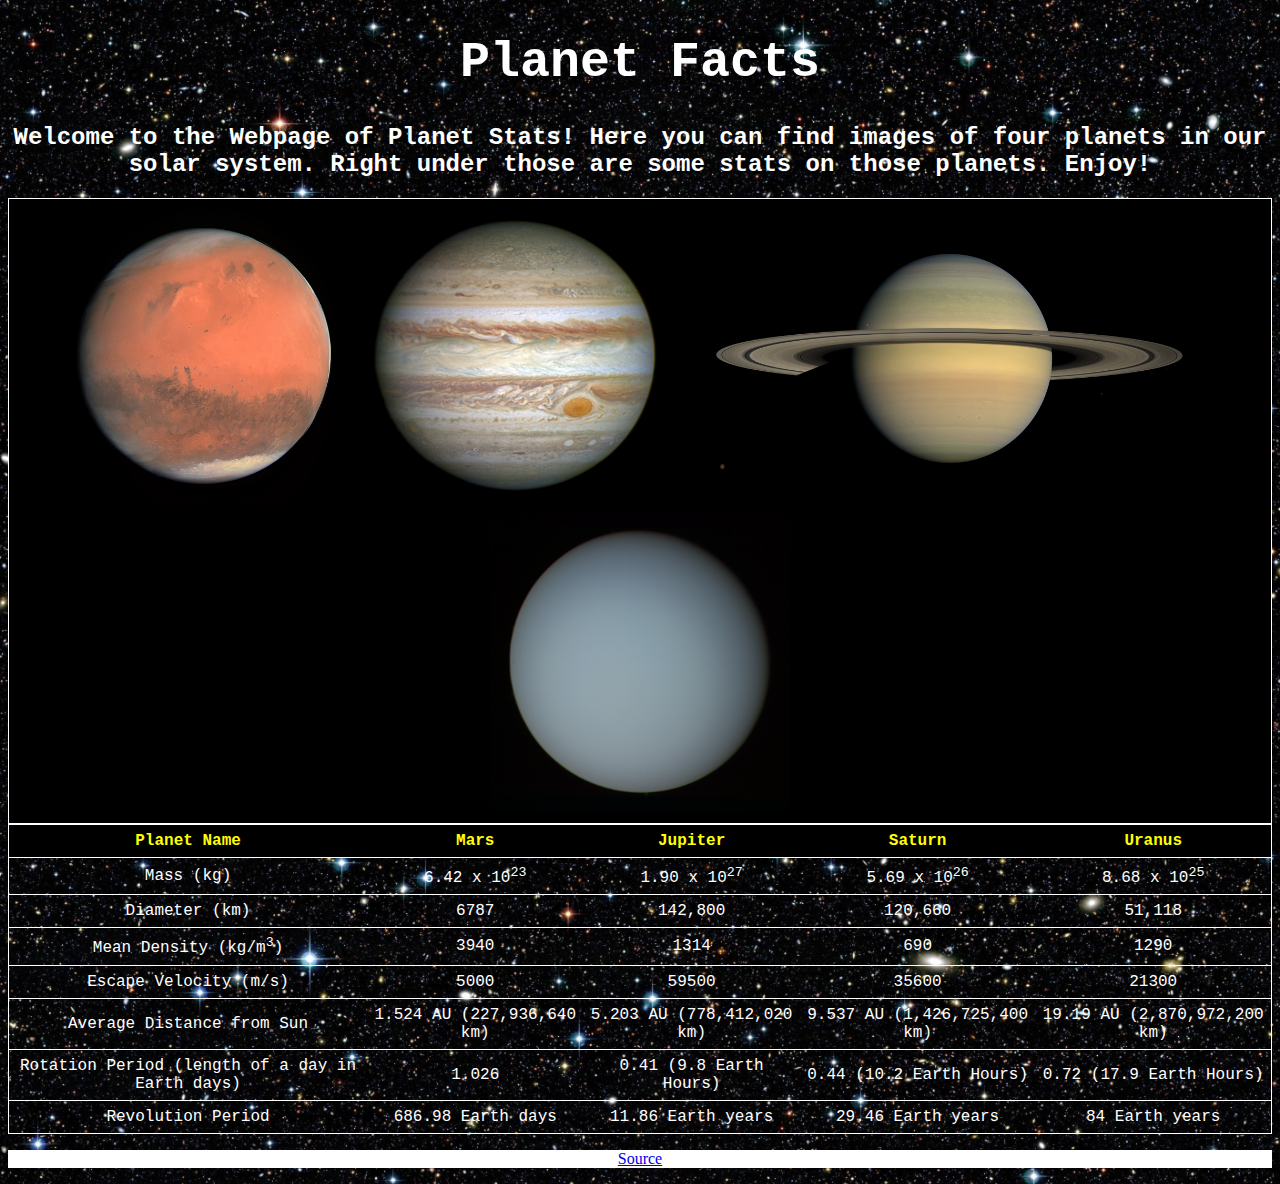
<file: index.html>
<!DOCTYPE html>
<html lang="en">
<head>
  <meta charset="UTF-8">
  <title>Planet Facts!</title>
  <link rel="stylesheet" href="style.css">
</head>

<body>
  <h1>Planet Facts</h1>
  <h2>Welcome to the Webpage of Planet Stats! Here you can find images of four planets in our solar system.
    Right under those are some stats on those planets. Enjoy!
  </h2>
  <table class="planettable">
    <tr>
	  <th>
		<img src="images/mars.jpg" alt="Mars" height="300" width="300">
        <img src="images/jupiter.jpg" alt="Jupiter" height="300" width="300">
        <img src="images/saturn.jpg" alt="Saturn" height="300" width="550">
        <img src="images/uranus.jpg" alt="Uranus" height="300" width="300">
	  </th>
	</tr>
  </table>
	
  <table>
	<tr>
	  <th>Planet Name</th>
	  <th>Mars</th>
	  <th>Jupiter</th>
	  <th>Saturn</th>
	  <th>Uranus</th>
	</tr>
	<tr>
	  <td>Mass (kg)</td>
	  <td>6.42 x 10<sup>23</sup></td>
      <td>1.90 x 10<sup>27</sup></td>
	  <td>5.69 x 10<sup>26</sup></td>
	  <td>8.68 x 10<sup>25</sup></td>
	</tr>
  	<tr>
	  <td>Diameter (km)</td>
	  <td>6787</td>
	  <td>142,800</td>
	  <td>120,660</td>
	  <td>51,118</td>
	</tr>
  	<tr>
	  <td>Mean Density (kg/m<sup>3</sup>)</td>
	  <td>3940</td>
	  <td>1314</td>
	  <td>690</td>
	  <td>1290</td>
	</tr>
	<tr>
	  <td>Escape Velocity (m/s)</td>
	  <td>5000</td>
	  <td>59500</td>
	  <td>35600</td>
	  <td>21300</td>
	</tr>
	<tr>
	  <td>Average Distance from Sun</td>
	  <td>1.524 AU (227,936,640 km)</td>
	  <td>5.203 AU (778,412,020 km)</td>
	  <td>9.537 AU (1,426,725,400 km)</td>
	  <td>19.19 AU (2,870,972,200 km)</td>
	</tr>
	<tr>
	  <td>Rotation Period (length of a day in Earth days)</td>
	  <td>1.026</td>
	  <td>0.41 (9.8 Earth Hours)</td>
	  <td>0.44 (10.2 Earth Hours)</td>
	  <td>0.72 (17.9 Earth Hours)</td>
	</tr>
	<tr>
	  <td>Revolution Period</td>
	  <td>686.98 Earth days</td>
	  <td>11.86 Earth years</td>
	  <td>29.46 Earth years</td>
	  <td>84 Earth years</td>
	</tr>
	</table>
    <p>
	  <a href="https://pds.nasa.gov/planets/special/planets.htm">Source</a>
	</p>

</body>

</html>
</file>
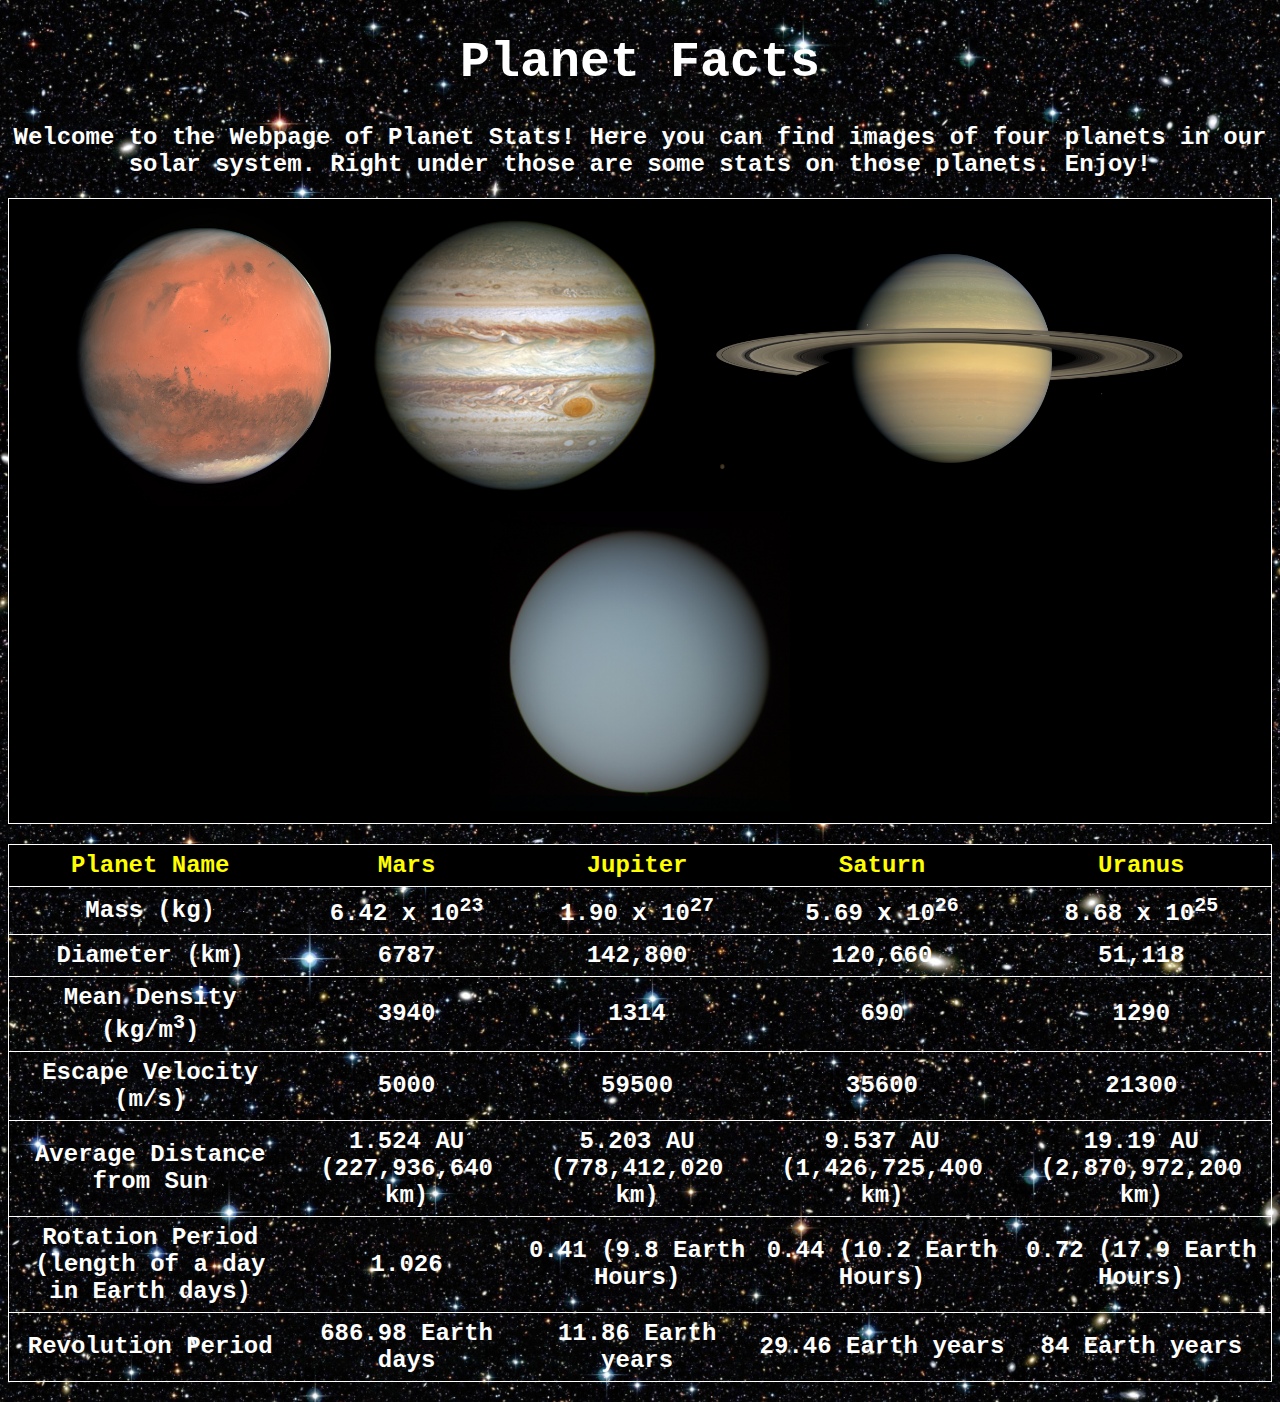
<file: planetinfo.html>
<!DOCTYPE html>
<html lang="en">
<head>
  <meta charset="UTF-8">
  <title>Planet Facts!</title>
  <link rel="stylesheet" href="style.css">
</head>

<body>
  <h1>Planet Facts</h1>
  <h2>Welcome to the Webpage of Planet Stats! Here you can find images of four planets in our solar system.
    Right under those are some stats on those planets. Enjoy!
  </h2>
  <table class="planettable">
    <th>
      <img src="images/mars.jpg" alt="Mars" height="300" width="300">
      <img src="images/jupiter.jpg" alt="Jupiter"height="300" width="300">
      <img src="images/saturn.jpg" alt="Saturn"height="300" width="550">
      <img src="images/uranus.jpg" alt="Uranus"height="300" width="300">
    </th>
  </table>
  <h2>
	
  <table>
	<tr>
	  <th>Planet Name</th>
	  <th>Mars</th>
	  <th>Jupiter</th>
	  <th>Saturn</th>
	  <th>Uranus</th>
	</tr>
	<tr>
	  <td>Mass (kg)</td>
	  <td>6.42 x 10<sup>23</sup></td>
      <td>1.90 x 10<sup>27</sup></td>
	  <td>5.69 x 10<sup>26</sup></td>
	  <td>8.68 x 10<sup>25</sup></td>
	</tr>
  	<tr>
	  <td>Diameter (km)</td>
	  <td>6787</td>
	  <td>142,800</td>
	  <td>120,660</td>
	  <td>51,118</td>
	</tr>
  	<tr>
	  <td>Mean Density (kg/m<sup>3</sup>)</td>
	  <td>3940</td>
	  <td>1314</td>
	  <td>690</td>
	  <td>1290</td>
	</tr>
	<tr>
	  <td>Escape Velocity (m/s)</td>
	  <td>5000</td>
	  <td>59500</td>
	  <td>35600</td>
	  <td>21300</td>
	</tr>
	<tr>
	  <td>Average Distance from Sun</td>
	  <td>1.524 AU (227,936,640 km)</td>
	  <td>5.203 AU (778,412,020 km)</td>
	  <td>9.537 AU (1,426,725,400 km)</td>
	  <td>19.19 AU (2,870,972,200 km)</td>
	</tr>
	<tr>
	  <td>Rotation Period (length of a day in Earth days)</td>
	  <td>1.026</td>
	  <td>0.41 (9.8 Earth Hours)</td>
	  <td>0.44 (10.2 Earth Hours)</td>
	  <td>0.72 (17.9 Earth Hours)</td>
	</tr>
	<tr>
	  <td>Revolution Period</td>
	  <td>686.98 Earth days</td>
	  <td>11.86 Earth years</td>
	  <td>29.46 Earth years</td>
	  <td>84 Earth years</td>
	</tr>
	</table>
    

</body>

</html>
</file>
<file: style.css>
body {
  background-image:url(images/spacebackground.jpg);
  background-size: cover;
}
h1 {
  font-family: courier;
  font-size: 50px;  
  text-align: center;
  color: white;
}
h2 {
  font-family: courier;
  text-align: center;
  color: white;
}
table, tr {
  font-family: courier;
  text-align: center;
  margin-left: auto;
  margin-right: auto;
  border: 1px solid;
  border-collapse: collapse;
  color: white;
}
td, th {
  padding: 7px;
}
th {
  color: yellow;
  background-color: black;
}
.planettable th{
  text-align: center;

}
p {
  background-color: white;
  text-align: center;
}
</file>
